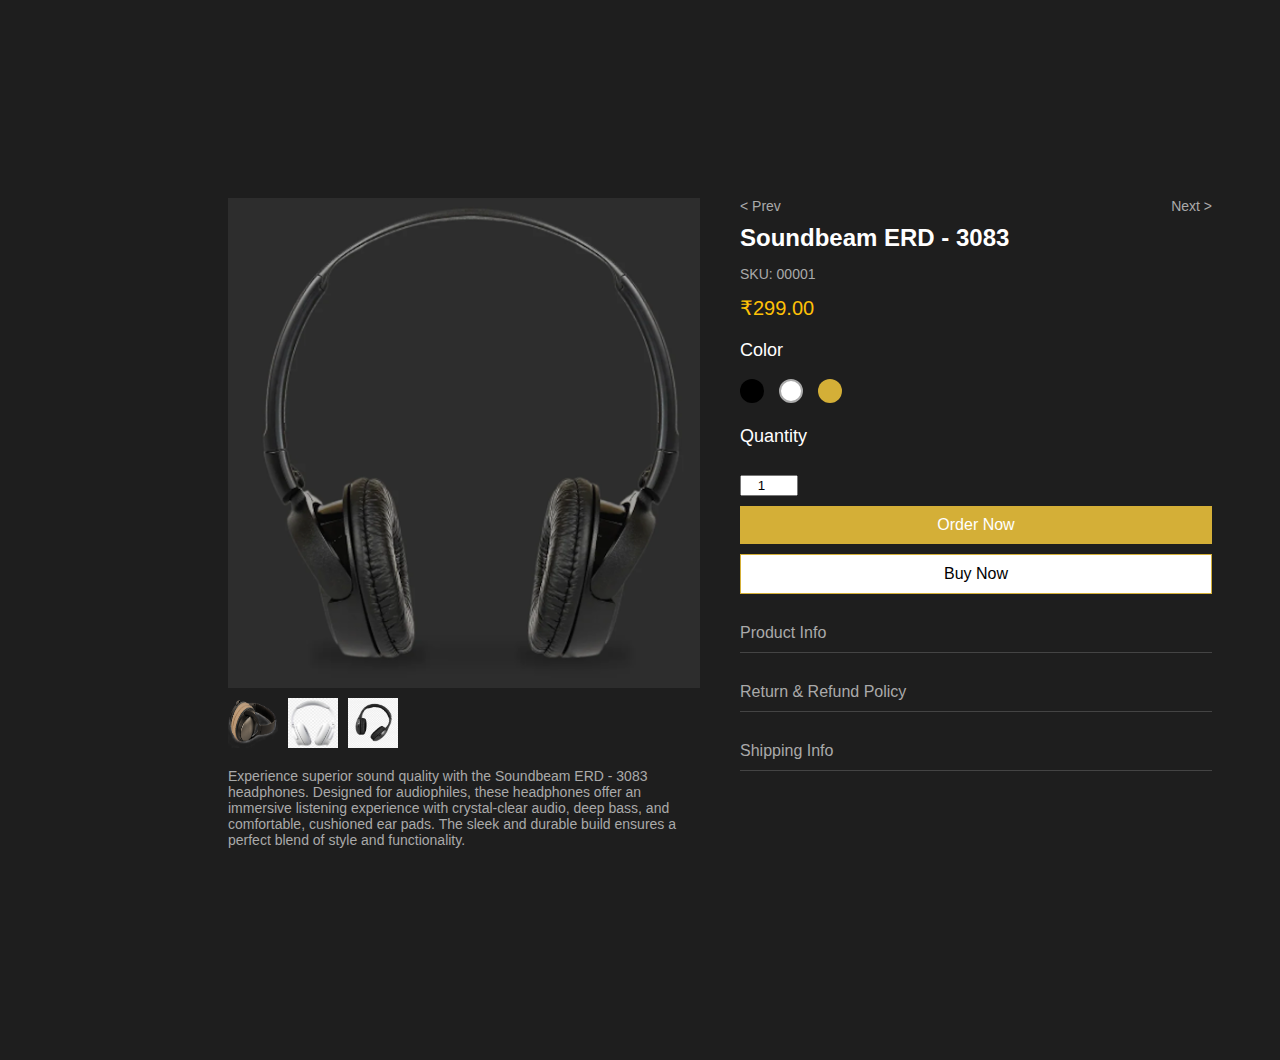
<file: order.html>
<!DOCTYPE html>
<html lang="en">
<head>
  <meta charset="UTF-8">
  <meta name="viewport" content="width=device-width, initial-scale=1.0">
  <title>Product Page</title>
  <link rel="stylesheet" href="order.css">
</head>
<body>
  <div class="product-page">
    <div class="product-container">
      <div class="product-image">
        <img id="main-image" src="orderlogo.png" alt="Headphones">
        <div class="thumbnails">
          <img src="hdlogo1.png" alt="Thumbnail 1">
          <img src="thumb1.jpeg" alt="Thumbnail 2">
          <img src="thumb2.png" alt="Thumbnail 3">
        </div>
        <p class="description">
          Experience superior sound quality with the Soundbeam ERD - 3083 headphones. Designed for audiophiles, these headphones offer an immersive listening experience with crystal-clear audio, deep bass, and comfortable, cushioned ear pads. The sleek and durable build ensures a perfect blend of style and functionality.
        </p>
      </div>
      <div class="product-details">
        <div class="navigation">
          <span>&lt; Prev</span>
          <span>Next &gt;</span>
        </div>
        <h1>Soundbeam ERD - 3083</h1>
        <p class="sku">SKU: 00001</p>
        <p class="price">₹299.00</p>
        <div class="color-selection">
          <p>Color</p>
          <label>
            <input type="radio" name="color" value="black" checked hidden onclick="changeImage('orderlogo.png')">
            <span class="color black"></span>
          </label>
          <label>
            <input type="radio" name="color" value="white" hidden onclick="changeImage('thumb1.jpeg')">
            <span class="color white"></span>
          </label>
          <label>
            <input type="radio" name="color" value="gold" hidden onclick="changeImage('hdlogo1.png')">
            <span class="color gold"></span>
          </label>
        </div>
        <div class="quantity">
          <p>Quantity</p>
          <input type="number" value="1" min="1">
        </div>
        <div class="actions">
          <button class="order-now">Order Now</button>
          <button class="buy-now">Buy Now</button>
        </div>
        <div class="accordion">
          <div class="accordion-item">
            <p class="accordion-title">Product Info</p>
            <div class="accordion-content">
              Driver Size: 40mm Dynamic Drivers<br>
              Frequency Response: 20Hz - 20kHz<br>
              Connectivity: Wired with a 3.5mm audio jack<br>
              Materials: Premium leather ear cushions and an adjustable stainless steel headband<br>
              Weight: 250g<br>
              Compatibility: Works with all 3.5mm audio devices including phones, tablets, laptops, and PCs.
            </div>
          </div>
          <div class="accordion-item">
            <p class="accordion-title">Return & Refund Policy</p>
            <div class="accordion-content">
              We offer a 30-day return policy for all purchases. If you're not satisfied with the product, you can return it for a full refund or replacement, subject to our terms and conditions.
            </div>
          </div>
          <div class="accordion-item">
            <p class="accordion-title">Shipping Info</p>
            <div class="accordion-content">
              Shipping Time: 3-7 business days within India<br>
              Delivery Partners: FedEx, Bluedart, and Delhivery<br>
              International Shipping: Available with additional charges.
            </div>
          </div>
        </div>
      </div>
    </div>
  </div>
  <script src="script.js"></script>
</body>
</html>
</file>
<file: order.css>
body {
    margin: 0;
    font-family: Arial, sans-serif;
    background-color: #1e1e1e;
    color: #fff;
    font-size: large;
    width:100%;
    padding:80px;
  }
  
  .product-page {
    display: flex;
    justify-content: center;
    align-items: center;
    min-height: 100vh;
  }
  
  .product-container {
    display: flex;
    width: 80%;
    max-width: 1200px;
  }
  
  .product-image {
    flex: 1;
    padding: 20px;
  }
  
  .product-image img {
    width: 100%;
    display: block;
  }
  
  .thumbnails {
    display: flex;
    gap: 10px;
    margin-top: 10px;
  }
  
  .thumbnails img {
    width: 50px;
    height: 50px;
    cursor: pointer;
  }
  
  .description {
    margin-top: 20px;
    font-size: 14px;
    color: #aaa;
  }
  
  .product-details {
    flex: 1;
    padding: 20px;
  }
  
  .navigation {
    display: flex;
    justify-content: space-between;
    font-size: 14px;
    color: #aaa;
  }
  
  h1 {
    font-size: 24px;
    margin: 10px 0;
  }
  
  .sku {
    font-size: 14px;
    color: #aaa;
  }
  
  .price {
    font-size: 20px;
    color: #ffc107;
    margin: 10px 0;
  }
  
  .color-selection {
    margin-top: 20px;
  }
  
  .color-selection .color {
    display: inline-block;
    width: 20px;
    height: 20px;
    border-radius: 50%;
    margin-right: 10px;
    cursor: pointer;
    border: 2px solid transparent;
  }
  
  .color.black {
    background-color: #000;
  }
  
  .color.white {
    background-color: #fff;
    border: 2px solid #aaa;
  }
  
  .color.gold {
    background-color: #d4af37;
  }
  
  .quantity input {
    width: 50px;
    text-align: center;
    margin-top: 10px;
  }
  
  .actions button {
    display: block;
    width: 100%;
    margin: 10px 0;
    padding: 10px;
    font-size: 16px;
    cursor: pointer;
  }
  
  .order-now {
    background-color: #d4af37;
    border: none;
    color: #fff;
  }
  
  .buy-now {
    background-color: #fff;
    border: 1px solid #d4af37;
    color: #000;
  }
  
  .accordion-item {
    margin-top: 20px;
  }
  
  .accordion-title {
    cursor: pointer;
    font-size: 16px;
    color: #aaa;
    border-bottom: 1px solid #444;
    padding: 10px 0;
  }
  
  .accordion-content {
    display: none;
    font-size: 14px;
    margin-top: 10px;
    color: #aaa;
  }
</file>
